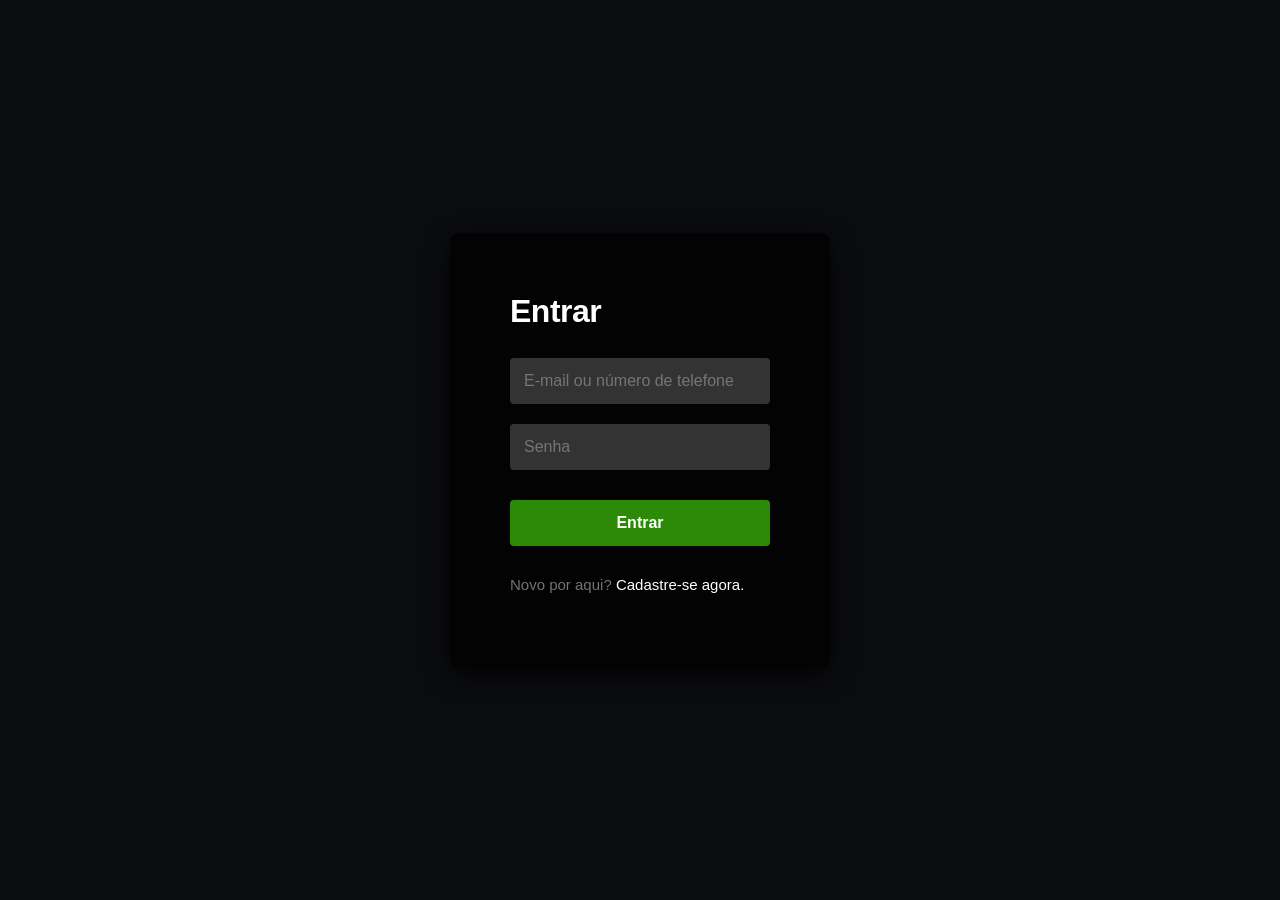
<file: Sistema-login-autenticação/index.html>
<!DOCTYPE html>
<html lang="pt-br">
<head>
    <meta charset="UTF-8">
    <meta name="viewport" content="width=device-width, initial-scale=1.0">
    <title>Netflix - Entrar</title>
    <link rel="stylesheet" href="style.css">
</head>
<body class="corpo-login">

    <div class="card-login">
        <h2>Entrar</h2>
        
        <input type="email" id="campo-email" placeholder="E-mail ou número de telefone" required>
        <input type="password" id="campo-senha" placeholder="Senha" required>

        <button onclick="realizarLogin()" class="btn-netflix">Entrar</button>

        <div class="rodape-card">
            <p>Novo por aqui? <a href="cadastro.html">Cadastre-se agora.</a></p>
        </div>
    </div>

    <script src="app.js"></script>
</body>
</html>
</file>
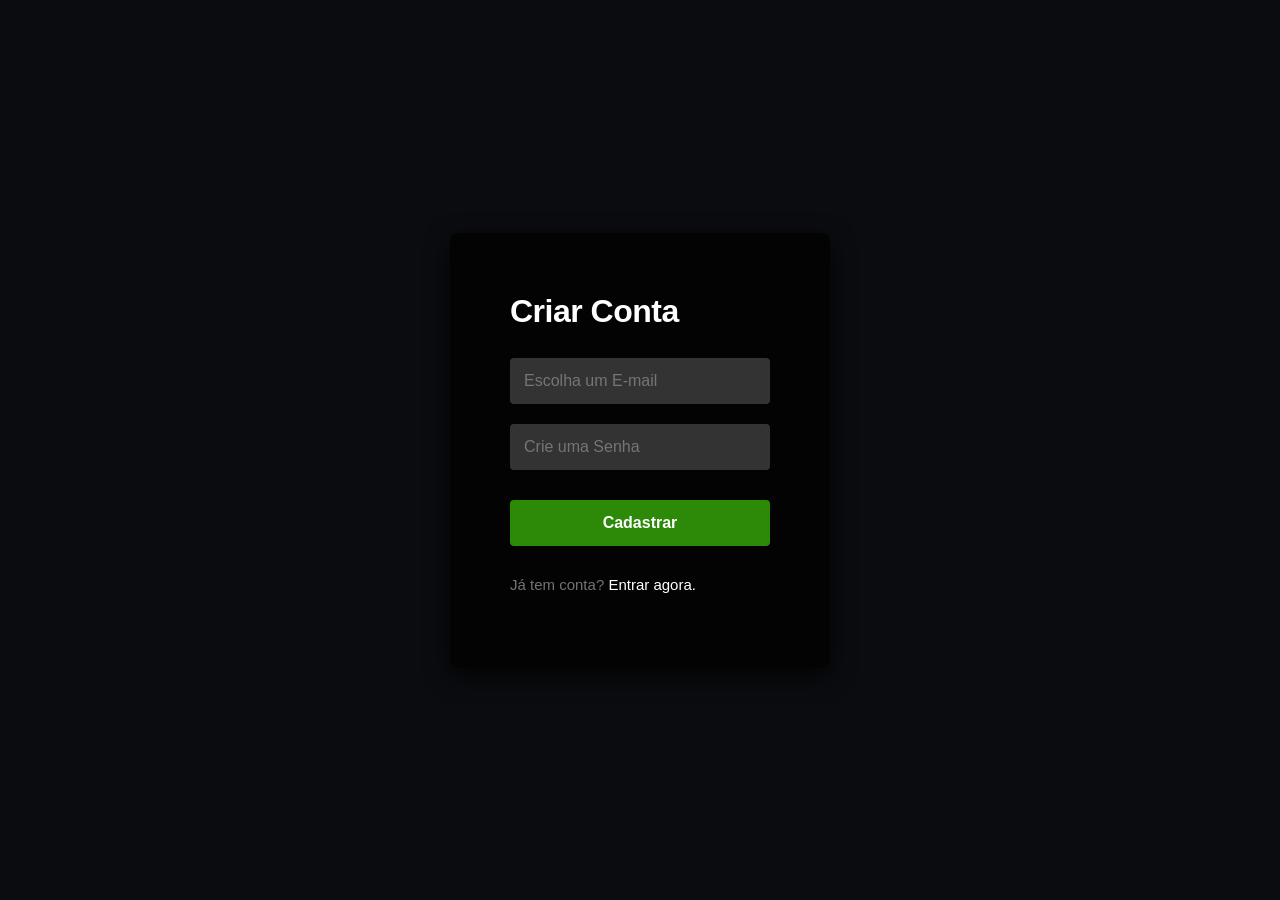
<file: Sistema-login-autenticação/cadastro.html>
<!DOCTYPE html>
<html lang="pt-br">
<head>
    <meta charset="UTF-8">
    <meta name="viewport" content="width=device-width, initial-scale=1.0">
    <title>Netflix - Cadastrar</title>
    <link rel="stylesheet" href="style.css">
</head>
<body class="corpo-login">

    <div class="card-login">
        <h2>Criar Conta</h2>
        
        <input type="text" id="cad-email" placeholder="Escolha um E-mail" required>
        <input type="password" id="cad-senha" placeholder="Crie uma Senha" required>

        <button onclick="realizarCadastro()" class="btn-netflix">Cadastrar</button>

        <div class="rodape-card">
            <p>Já tem conta? <a href="index.html">Entrar agora.</a></p>
        </div>
    </div>

    <script src="app.js"></script>
</body>
</html>
</file>
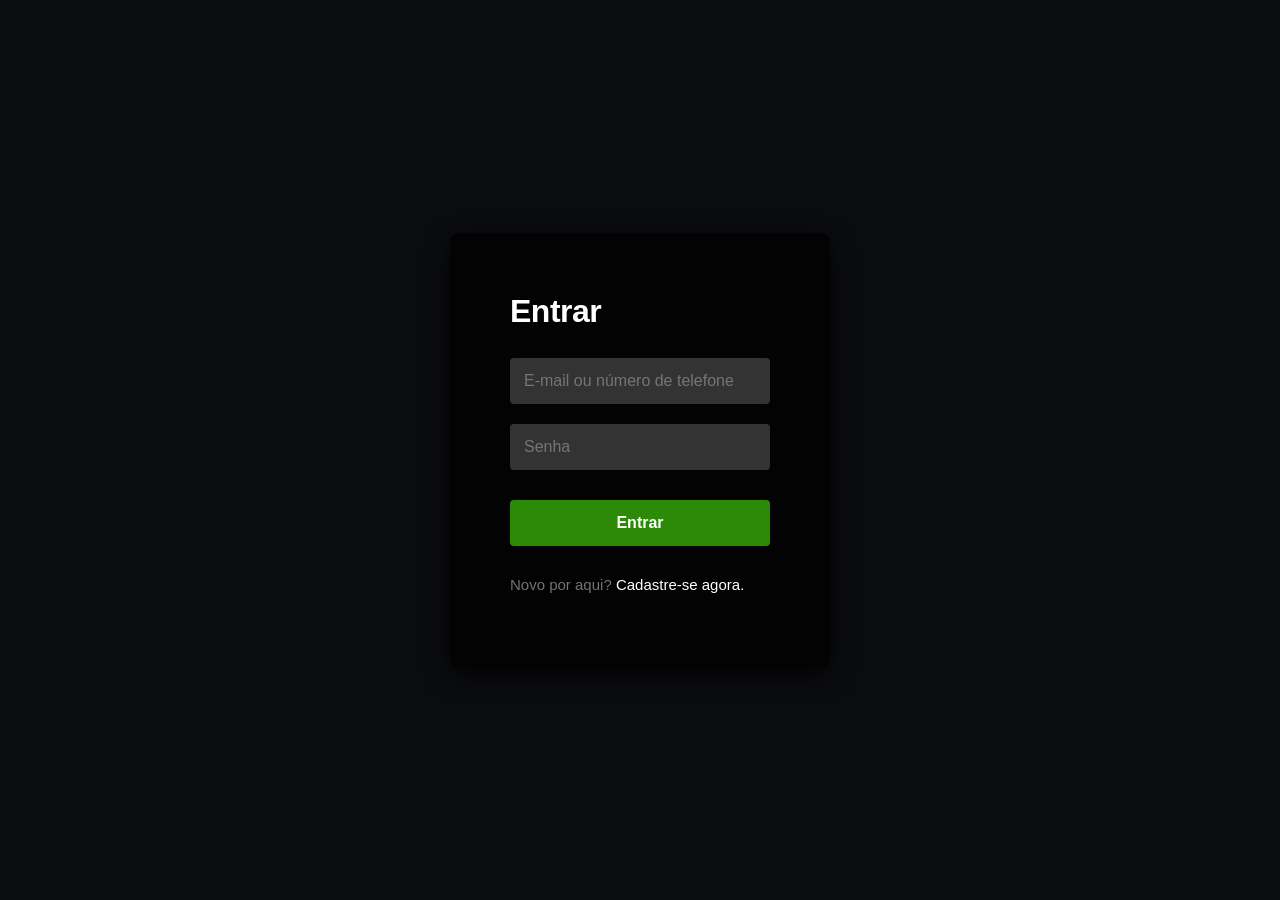
<file: Sistema-login-autenticação/home.html>
<!DOCTYPE html>
<html lang="pt-br">
<head>
    <meta charset="UTF-8">
    <meta name="viewport" content="width=device-width, initial-scale=1.0">
    <title>Netflix - Início</title>
    <link rel="stylesheet" href="style.css">
    <script>
        // TRAVA DE SEGURANÇA: Se não existir a chave de login, manda de volta para o index
        if (!localStorage.getItem('usuarioLogado')) {
            window.location.href = "index.html";
        }
    </script>
<!DOCTYPE html>
<html lang="pt-br">
<head>
    <meta charset="UTF-8">
    <meta name="viewport" content="width=device-width, initial-scale=1.0">
    <title>Netflix - Início</title>
    <link rel="stylesheet" href="style.css">
    <script>
        // TRAVA DE SEGURANÇA: Se não existir a chave de login, manda de volta para o index
        if (!localStorage.getItem('usuarioLogado')) {
            window.location.href = "index.html";
        }
    </script>
</head>
<body>

    <video autoplay muted loop playsinline id="video-fundo">
        <source src="fundo-matrix.mp4" type="video/mp4">
        Seu navegador não suporta vídeos.
    </video>

    <header class="navbar">
        <div class="marca-container">
            <span class="logo-nome">NICOLLY MENEZES</span>
            <span class="logo-sub">PROGRAMADORA FULL STACK</span>
        </div>
        <button onclick="sair()" class="btn-sair">Sair</button>
    </header>

    <main class="container-quiz">
        <div class="card-quiz">
            <div id="area-pergunta">
                <span class="contador-perguntas">Pergunta <span id="num-atual">1</span> de 3</span>
                <h2 id="texto-pergunta">Carregando pergunta...</h2>

                <div class="opcoes-container">
                    <button class="btn-opcao" onclick="verificarResposta(0)" id="op0">Opção 1</button>
                    <button class="btn-opcao" onclick="verificarResposta(1)" id="op1">Opção 2</button>
                    <button class="btn-opcao" onclick="verificarResposta(2)" id="op2">Opção 3</button>
                    <button class="btn-opcao" onclick="verificarResposta(3)" id="op3">Opção 4</button>
                </div>
            </div>

            <div id="area-resultado" style="display: none;">
                <h2>Fim de Jogo!</h2>
                <p>Você acertou <span id="total-acertos">0</span> perguntas!</p>
                <button class="btn-opcao" onclick="reiniciarQuiz()">Tentar Novamente</button>
            </div>
        </div>
    </main>

    <script src="quiz.js"></script>
    <script>
        // Função para deslogar com segurança
        function sair() {
            localStorage.removeItem('usuarioLogado');
            window.location.href = "index.html";
        }
    </script>
</body>
</html>>

    <header class="navbar">
        <div class="marca-container">
            <span class="logo-nome">NICOLLY MENEZES</span>
            <span class="logo-sub">PROGRAMADORA FULL STACK</span>
        </div>
        <button onclick="sair()" class="btn-sair">Sair</button>
    </header>

    <main class="container-quiz">
        <div class="card-quiz">
            <div id="area-pergunta">
                <span class="contador-perguntas">Pergunta <span id="num-atual">1</span> de 3</span>
                <h2 id="texto-pergunta">Carregando pergunta...</h2>

                <div class="opcoes-container">
                    <button class="btn-opcao" onclick="verificarResposta(0)" id="op0">Opção 1</button>
                    <button class="btn-opcao" onclick="verificarResposta(1)" id="op1">Opção 2</button>
                    <button class="btn-opcao" onclick="verificarResposta(2)" id="op2">Opção 3</button>
                    <button class="btn-opcao" onclick="verificarResposta(3)" id="op3">Opção 4</button>
                </div>
            </div>

            <div id="area-resultado" style="display: none;">
                <h2>Fim de Jogo!</h2>
                <p>Você acertou <span id="total-acertos">0</span> perguntas!</p>
                <button class="btn-opcao" onclick="reiniciarQuiz()">Tentar Novamente</button>
            </div>
        </div>
    </main>

    <script src="quiz.js"></script>
    <script>
        // Função para deslogar com segurança
        function sair() {
            localStorage.removeItem('usuarioLogado');
            window.location.href = "index.html";
        }
    </script>
</body>
</html>
</file>
<file: Sistema-login-autenticação/style.css>
/* Configuração geral para a tela escura com fundo de filmes */
.corpo-login {
    background: linear-gradient(rgba(0, 0, 0, 0.5), rgba(0, 0, 0, 0.5)), url('https://assets.nflxext.com/ffe/siteui/vlv3/f841d3c7-1241-43ef-a47b-11c330075fe3/c2466e38-e699-4f7f-9704-d33c1b0d2e45/BR-pt-20220502-popsignuptwoweeks-perspective_alpha_website_large.jpg');
    background-size: cover;
    background-position: center;
    color: #ffffff;
    font-family: 'Helvetica Neue', Helvetica, Arial, sans-serif;
    display: flex;
    justify-content: center;
    align-items: center;
    height: 100vh;
    margin: 0;
}

/* Painelzinho quadrado centralizado (Estilo Netflix) */
.card-login {
    background-color: rgba(0, 0, 0, 0.75);
    padding: 60px;
    border-radius: 4px;
    width: 380px;
    min-height: 400px;
    box-shadow: 0px 0px 15px rgba(0,0,0,0.5);
    box-sizing: border-box;
}

.card-login h2 {
    margin-top: 0;
    margin-bottom: 28px;
    font-size: 32px;
    font-weight: 700;
}

/* inputs cinzas e arredondados */
.card-login input {
    width: 100%;
    padding: 14px;
    border: none;
    border-radius: 4px;
    background-color: #333333;
    color: white;
    font-size: 16px;
    box-sizing: border-box;
    margin-bottom: 20px;
}

.card-login input:focus {
    background-color: #454545;
    outline: none;
}

/* Botão Vermelho Netflix */
.btn-netflix {
    width: 100%;
    padding: 14px;
    background-color: #e50914;
    color: white;
    font-size: 16px;
    font-weight: 700;
    border: none;
    border-radius: 4px;
    cursor: pointer;
    margin-top: 10px;
    transition: background 0.2s;
}

.btn-netflix:hover {
    background-color: #bf0810;
}

/* Links e textos de rodapé */
.rodape-card {
    margin-top: 30px;
    font-size: 16px;
    color: #737373;
}

.rodape-card a {
    color: #ffffff;
    text-decoration: none;
    font-weight: 500;
}

.rodape-card a:hover {
    text-decoration: underline;
}
/* ==========================================================
   1. ESTILO DA TELA DE LOGIN & CADASTRO (ESTILO NETFLIX)
   ========================================================== */

/* Fundo escuro com imagem de filmes para o Login/Cadastro */
.corpo-login {
    background: linear-gradient(rgba(0, 0, 0, 0.6), rgba(0, 0, 0, 0.6)), url('https://assets.nflxext.com/ffe/siteui/vlv3/f841d3c7-1241-43ef-a47b-11c330075fe3/c2466e38-e699-4f7f-9704-d33c1b0d2e45/BR-pt-20220502-popsignuptwoweeks-perspective_alpha_website_large.jpg');
    background-size: cover;
    background-position: center;
    color: #ffffff;
    font-family: 'Helvetica Neue', Helvetica, Arial, sans-serif;
    display: flex;
    justify-content: center;
    align-items: center;
    height: 100vh;
    margin: 0;
}

/* Painelzinho quadrado uniforme e simétrico */
.card-login {
    background-color: rgba(0, 0, 0, 0.75);
    padding: 60px;
    border-radius: 8px;
    width: 380px;
    min-height: 400px;
    box-shadow: 0px 8px 24px rgba(0,0,0,0.8);
    box-sizing: border-box;
}

.card-login h2 {
    margin-top: 0;
    margin-bottom: 28px;
    font-size: 32px;
    font-weight: 700;
    letter-spacing: -0.5px;
}

.card-login input {
    width: 100%;
    padding: 14px;
    border: none;
    border-radius: 4px;
    background-color: #333333;
    color: white;
    font-size: 16px;
    box-sizing: border-box;
    margin-bottom: 20px;
}

.card-login input:focus {
    background-color: #454545;
    outline: none;
}

.btn-netflix {
    width: 100%;
    padding: 14px;
    background-color: #2c8a08;
    color: white;
    font-size: 16px;
    font-weight: 700;
    border: none;
    border-radius: 4px;
    cursor: pointer;
    margin-top: 10px;
    transition: background 0.2s ease;
}

.btn-netflix:hover {
    background-color: #08bf4e;
}

.rodape-card {
    margin-top: 30px;
    font-size: 15px;
    color: #737373;
}

.rodape-card a {
    color: #ffffff;
    text-decoration: none;
    font-weight: 500;
}

.rodape-card a:hover {
    text-decoration: underline;
}


/* ==========================================================
   2. ESTILO DA HOME (TELA DO QUIZ DE PROGRAMAÇÃO)
   ========================================================== */

/* Barra de Navegação Superior */
.navbar {
    display: flex;
    justify-content: space-between;
    align-items: center;
    background-color: rgba(210, 235, 225, 0.95);
    backdrop-filter: blur(5px);
    padding: 15px 50px;
    border-bottom: 1px solid #222;
    position: fixed;
    top: 0;
    left: 0;
    width: 100%;
    box-sizing: border-box;
    z-index: 1000;
}

.marca-container {
    display: flex;
    flex-direction: column;
}

.logo-nome {
    font-size: 24px;
    font-weight: 900;
    color: #22a009;
    letter-spacing: 0.5px;
}

.logo-sub {
    font-size: 10px;
    color: #00ff66; /* Verde tecnológico pro subtexto */
    letter-spacing: 2px;
    font-weight: bold;
    margin-top: 2px;
}

/* Botão SAIR Vermelho com efeito de pequeno ZOOM ao passar o mouse */
.btn-sair {
    background-color: #0fc518;
    color: #ffffff;
    border: none;
    padding: 8px 20px;
    font-size: 14px;
    font-weight: 700;
    border-radius: 4px;
    cursor: pointer;
    transition: transform 0.2s cubic-bezier(0.175, 0.885, 0.32, 1.275), background-color 0.2s ease;
}

.btn-sair:hover {
    background-color: #49dd43;
    transform: scale(1.08); /* Efeito de pequeno Zoom sutil */
}
/* ==========================================================
   2. ESTILO DA HOME (TELA DO QUIZ DE PROGRAMAÇÃO)
   ========================================================== */

/* Remove qualquer imagem, cor de fundo residual ou barras brancas da página */
html, body {
    margin: 0;
    padding: 0;
    width: 100%;
    height: 100%;
    background-color: #0b0c10 !important; /* Fundo base preto */
    background-image: none !important; /* Remove totalmente a foto antiga dos dados! */
    overflow-x: hidden; /* Evita barras de rolagem para os lados */
}

/* Configuração definitiva para o Vídeo Matrix ocupar 100% do fundo como papel de parede */
#video-fundo {
    position: fixed !important;
    top: 0 !important;
    left: 0 !important;
    width: 100vw !important;
    height: 100vh !important;
    object-fit: cover !important; /* Faz o vídeo cobrir a tela cheia sem distorcer */
    z-index: -1000 !important; /* Joga o vídeo para trás de absolutamente tudo */
    filter: brightness(35%); /* Deixa o Matrix escurinho para o Quiz destacar */
    pointer-events: none; /* Garante que você consiga clicar nos botões do quiz por cima do vídeo */
}

/* Barra de Navegação Superior (Fixa no topo) */
.navbar {
    display: flex;
    justify-content: space-between;
    align-items: center;
    background-color: rgba(11, 12, 16, 0.95);
    backdrop-filter: blur(5px);
    padding: 15px 50px;
    border-bottom: 1px solid #222;
    position: fixed;
    top: 0;
    left: 0;
    width: 100%;
    box-sizing: border-box;
    z-index: 1000;
}

.marca-container {
    display: flex;
    flex-direction: column;
}

/* Seu nome em VERDE NEON tecnológico */
.logo-nome {
    font-size: 24px;
    font-weight: 900;
    color: #00ff66; 
    letter-spacing: 0.5px;
}

.logo-sub {
    font-size: 10px;
    color: #ffffff; 
    letter-spacing: 2px;
    font-weight: bold;
    margin-top: 2px;
}

/* Botão SAIR em VERDE NEON com texto escuro e efeito de ZOOM */
.btn-sair {
    background-color: #00ff66;
    color: #0b0c10; 
    border: none;
    padding: 8px 20px;
    font-size: 14px;
    font-weight: 700;
    border-radius: 4px;
    cursor: pointer;
    transition: transform 0.2s cubic-bezier(0.175, 0.885, 0.32, 1.275), background-color 0.2s ease;
}

.btn-sair:hover {
    background-color: #00cc52; 
    transform: scale(1.08); 
}

/* Container Principal do Quiz (Totalmente transparente para o vídeo aparecer ao fundo) */
.container-quiz {
    display: flex;
    justify-content: center;
    align-items: center;
    min-height: 100vh;
    background: transparent !important; /* Remove qualquer fundo sólido do meio */
    padding-top: 90px; 
    box-sizing: border-box;
    font-family: 'Segoe UI', Tahoma, Geneva, Verdana, sans-serif;
}

/* Card Central Uniforme e Simétrico */
.card-quiz {
    background-color: rgba(24, 63, 19, 0.93);
    border: 1px solid #00ff66; 
    padding: 40px;
    border-radius: 12px;
    width: 100%;
    max-width: 600px;
    text-align: center;
    box-shadow: 0 15px 35px rgba(0, 255, 102, 0.15); 
    box-sizing: border-box;
}

.contador-perguntas {
    font-size: 13px;
    color: #00ff66; 
    text-transform: uppercase;
    letter-spacing: 2px;
    display: block;
    margin-bottom: 20px;
    font-weight: bold;
}

.card-quiz h2 {
    font-size: 26px;
    color: #ffffff;
    margin-bottom: 35px;
    line-height: 1.5;
    font-weight: 600;
}

.opcoes-container {
    display: flex;
    flex-direction: column;
    gap: 15px;
}

.btn-opcao {
    background-color: #24252a;
    color: #e0e0e0;
    border: 1px solid #444;
    padding: 16px 24px;
    font-size: 16px;
    border-radius: 8px;
    cursor: pointer;
    text-align: left;
    transition: all 0.2s ease;
    width: 100%;
    box-sizing: border-box;
    font-weight: 500;
}

.btn-opcao:hover:not(:disabled) {
    background-color: #2f3037;
    border-color: #00ff66; 
    color: #ffffff;
    transform: translateX(4px); 
}

.btn-opcao:disabled {
    cursor: not-allowed;
    opacity: 0.7;
}
/* Card Central Uniforme, Limpo e Moderno */
.card-quiz {
    background-color: rgba(26, 26, 29, 0.95);
    border: 1px solid #00ff66; /* Detalhe em verde neon de programação nas bordas */
    padding: 40px;
    border-radius: 12px;
    width: 100%;
    max-width: 600px;
    text-align: center;
    box-shadow: 0 15px 35px rgba(0, 255, 102, 0.1); /* Brilho tecnológico sutil */
    box-sizing: border-box;
}

.contador-perguntas {
    font-size: 13px;
    color: #00ff66; /* Verde Neon */
    text-transform: uppercase;
    letter-spacing: 2px;
    display: block;
    margin-bottom: 20px;
    font-weight: bold;
}

.card-quiz h2 {
    font-size: 26px;
    color: #ffffff;
    margin-bottom: 35px;
    line-height: 1.5;
    font-weight: 600;
}

/* Opções organizadas em lista vertical perfeitamente distribuída */
.opcoes-container {
    display: flex;
    flex-direction: column;
    gap: 15px;
}

/* Botões das alternativas do Quiz - Design Tecnológico */
.btn-opcao {
    background-color: #24252a;
    color: #e0e0e0;
    border: 1px solid #444;
    padding: 16px 24px;
    font-size: 16px;
    border-radius: 8px;
    cursor: pointer;
    text-align: left;
    transition: all 0.2s ease;
    width: 100%;
    box-sizing: border-box;
    font-weight: 500;
}

/* Efeito ao passar o mouse nas alternativas */
.btn-opcao:hover:not(:disabled) {
    background-color: #0f3819;
    border-color: #00ff66; /* Borda acende em verde */
    color: #ffffff;
    transform: translateX(4px); /* Deslocamento sutil para o lado */
}

.btn-opcao:disabled {
    cursor: not-allowed;
    opacity: 0.7;
}
</file>
